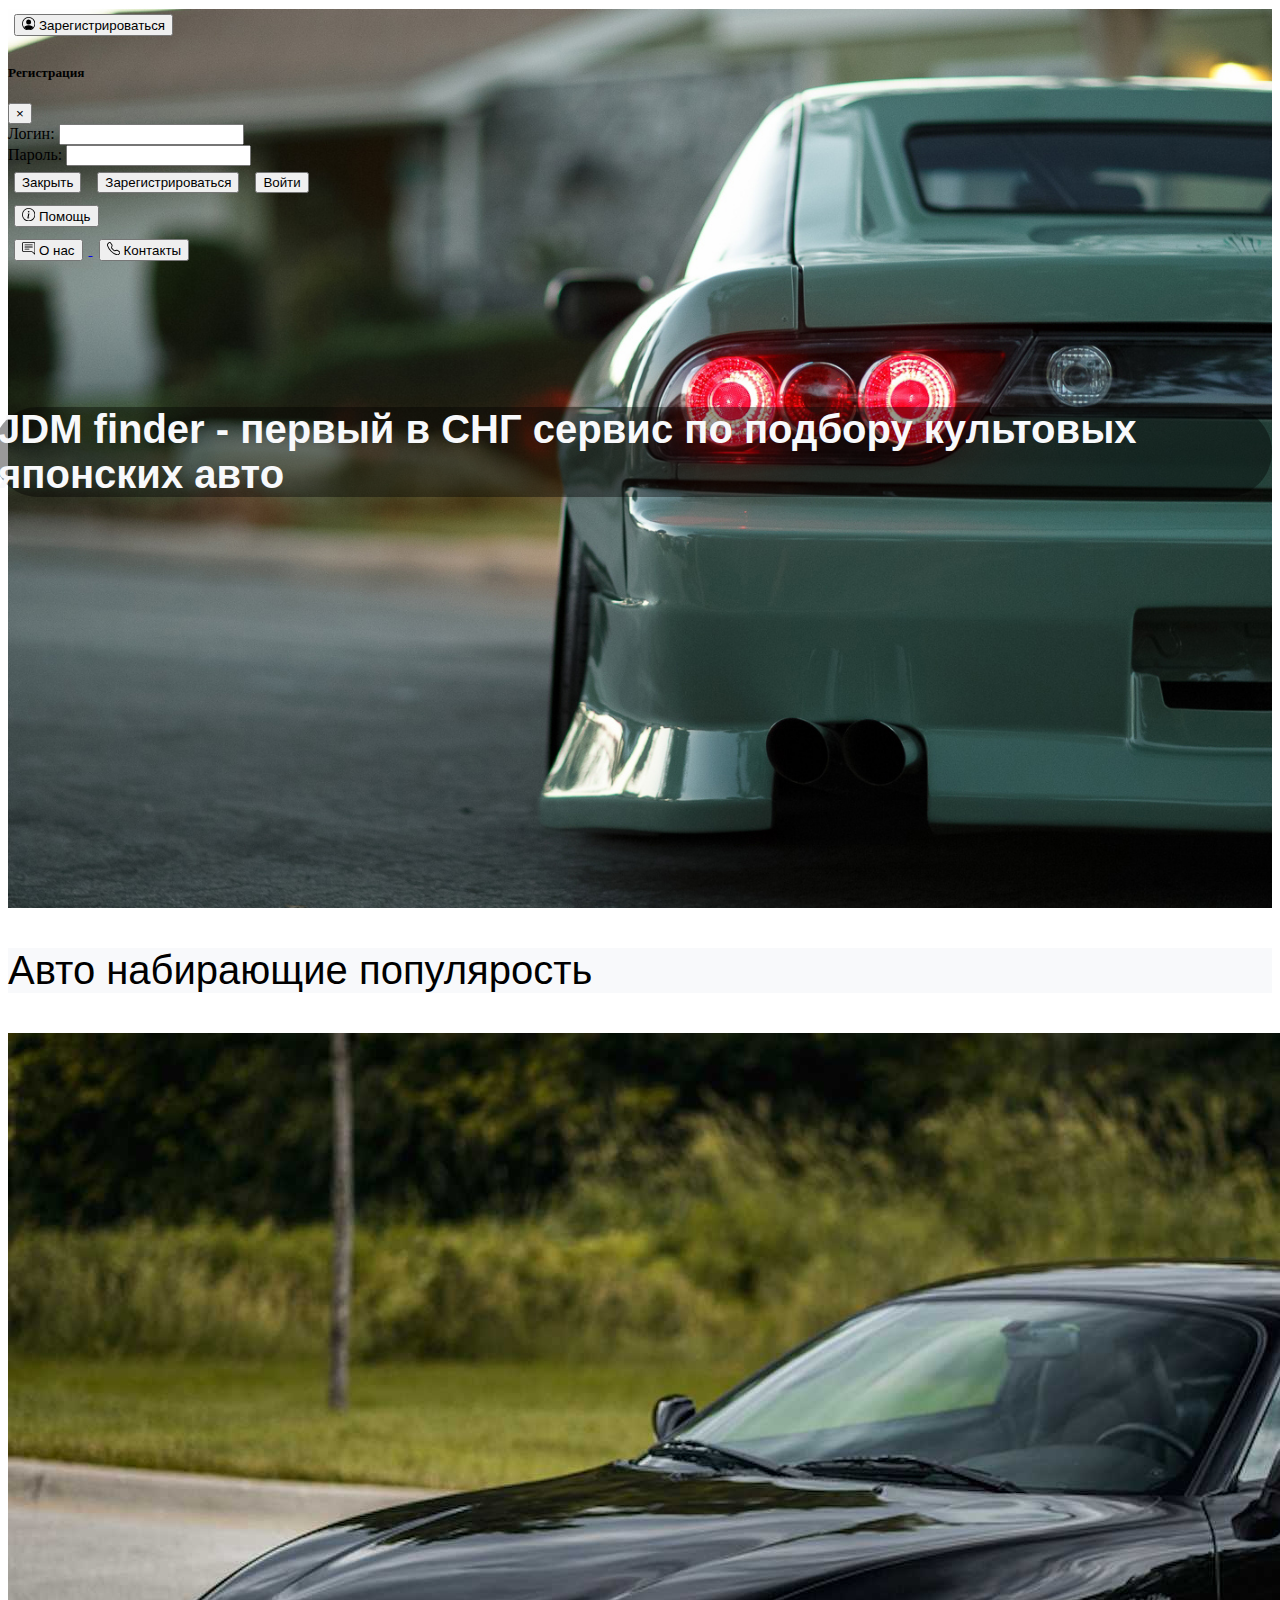
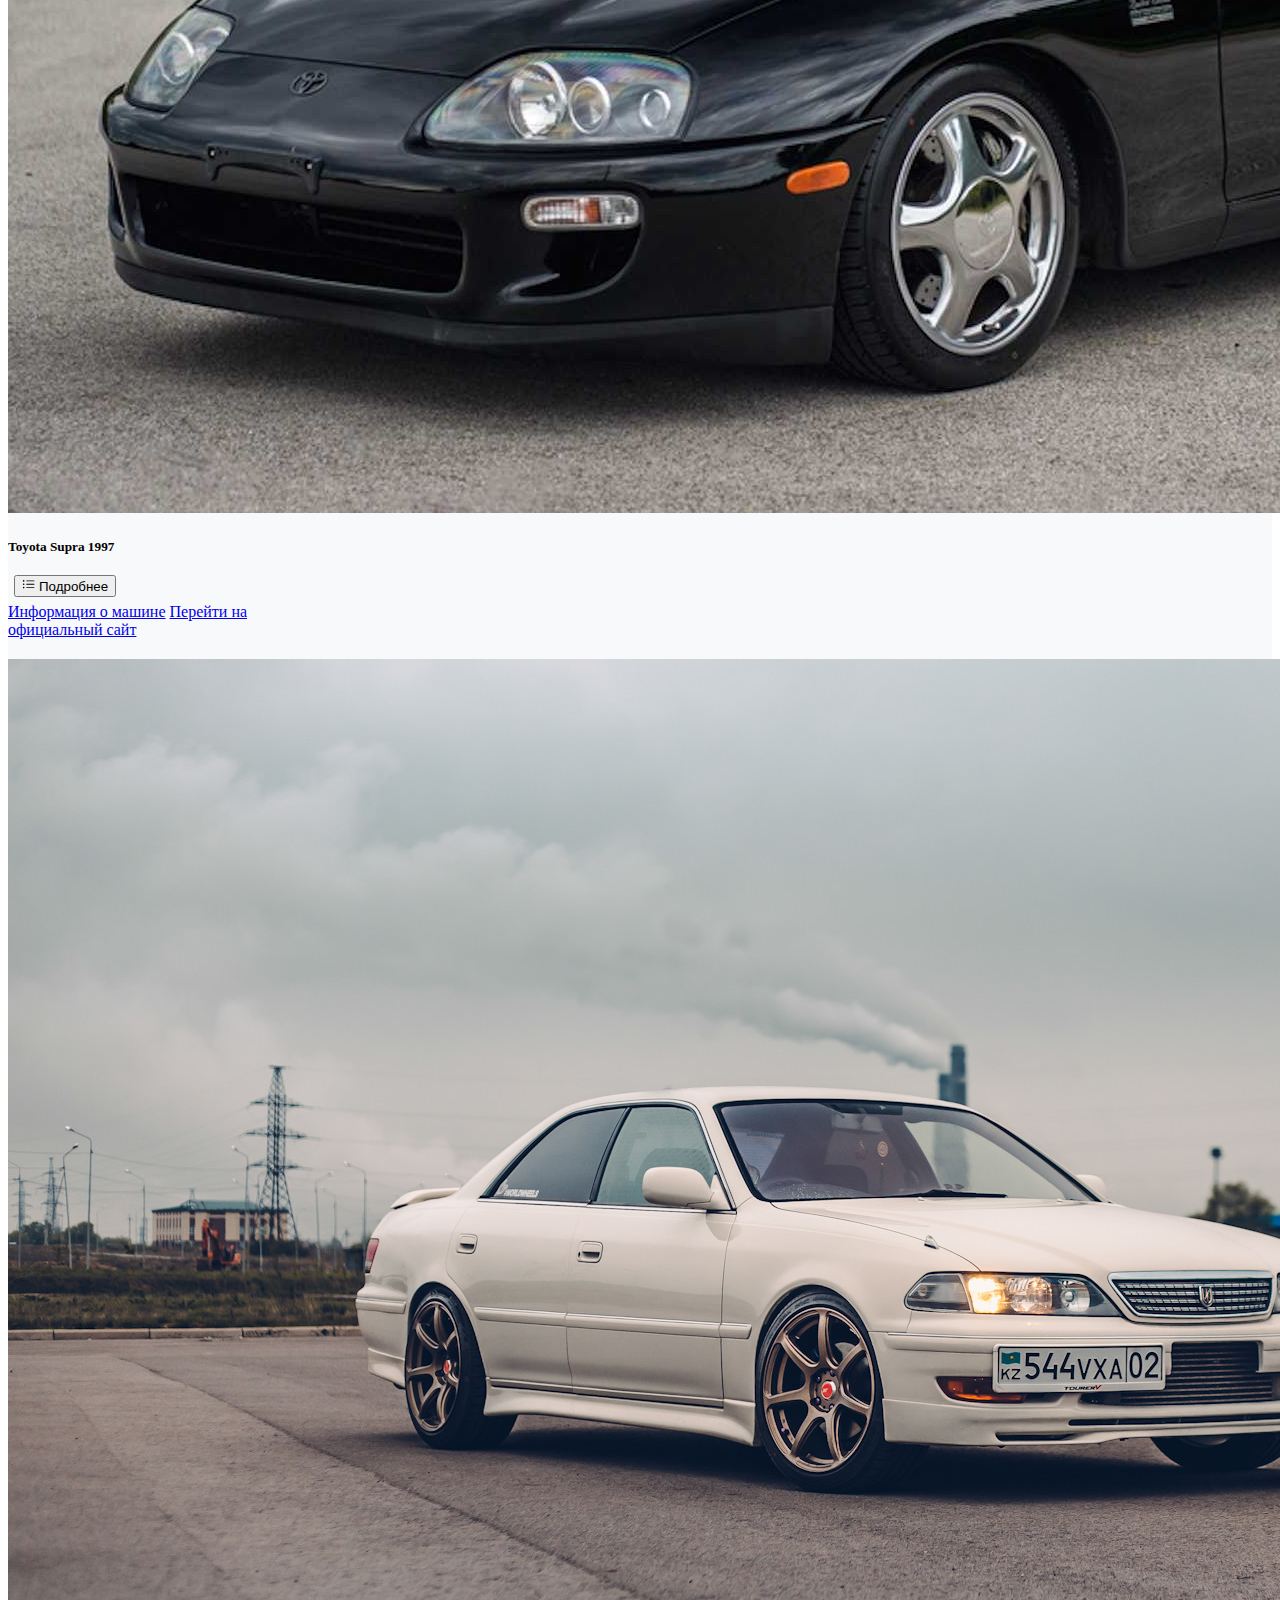
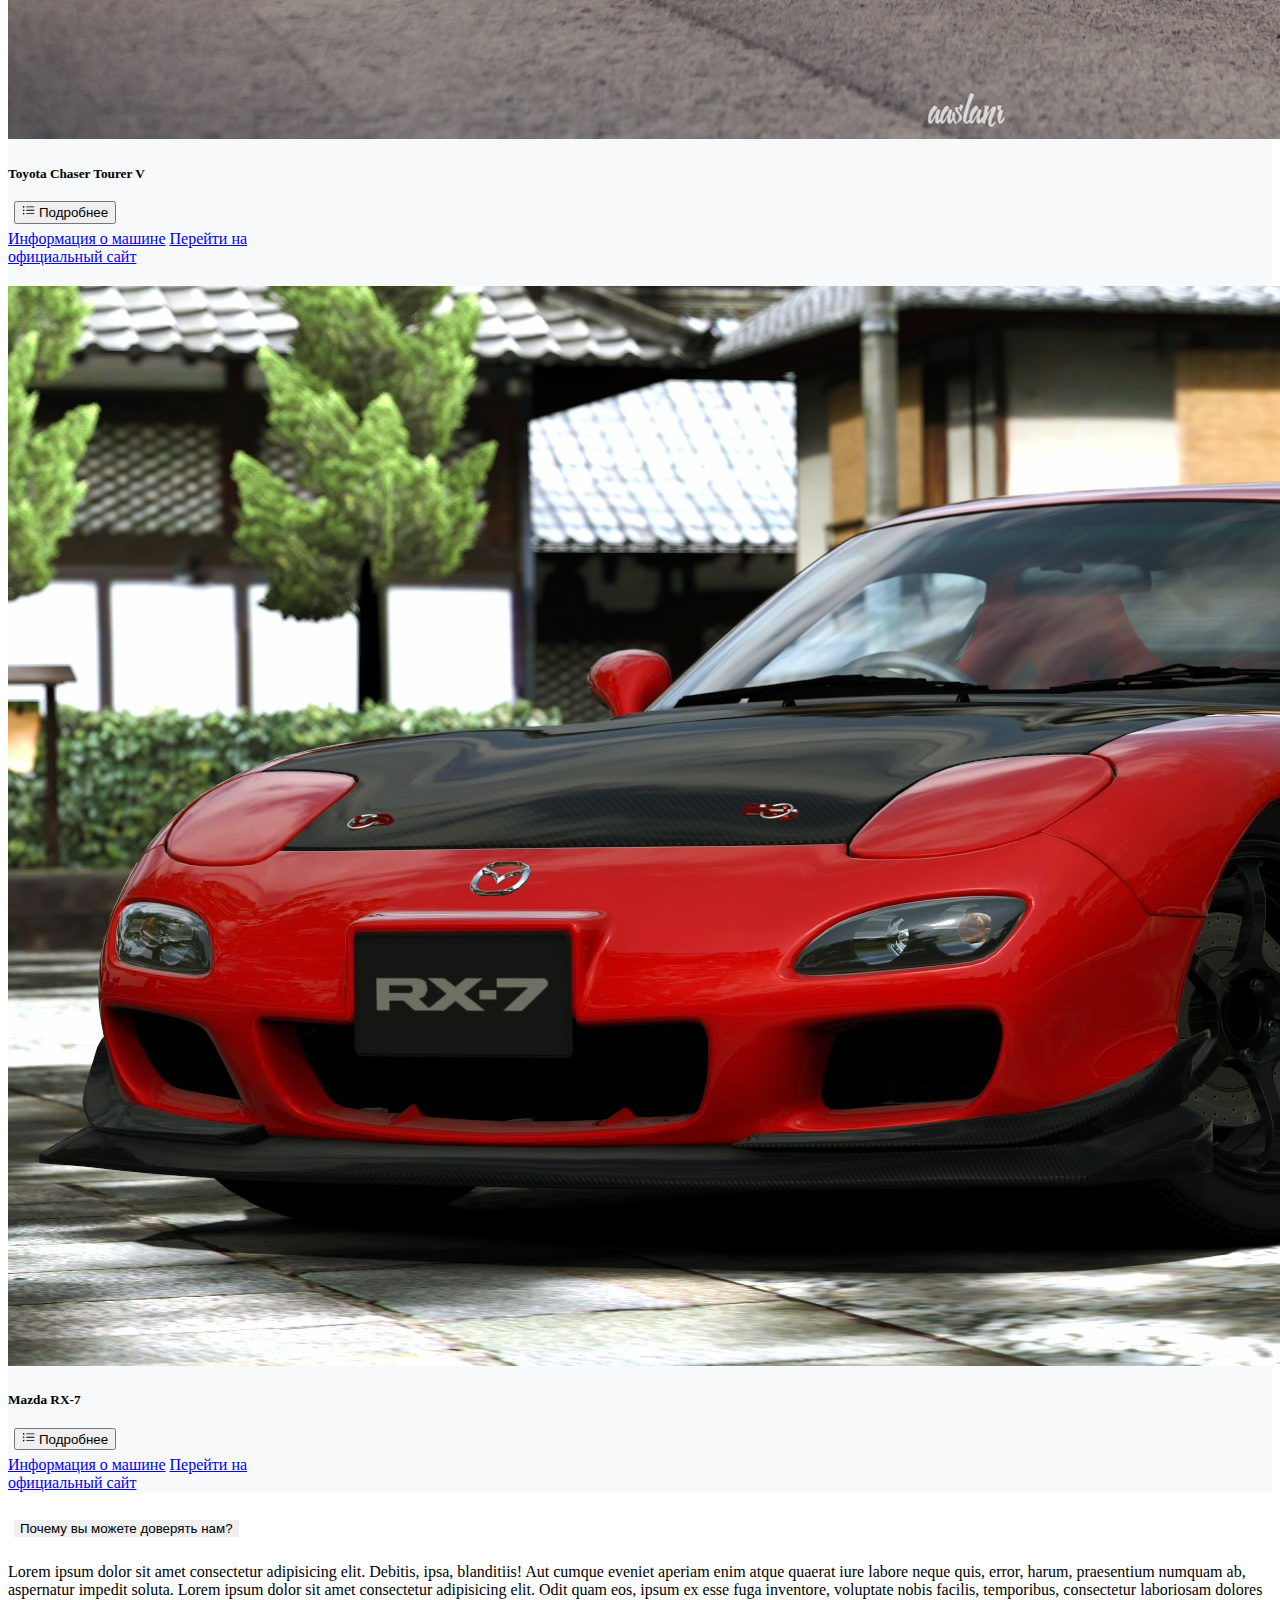
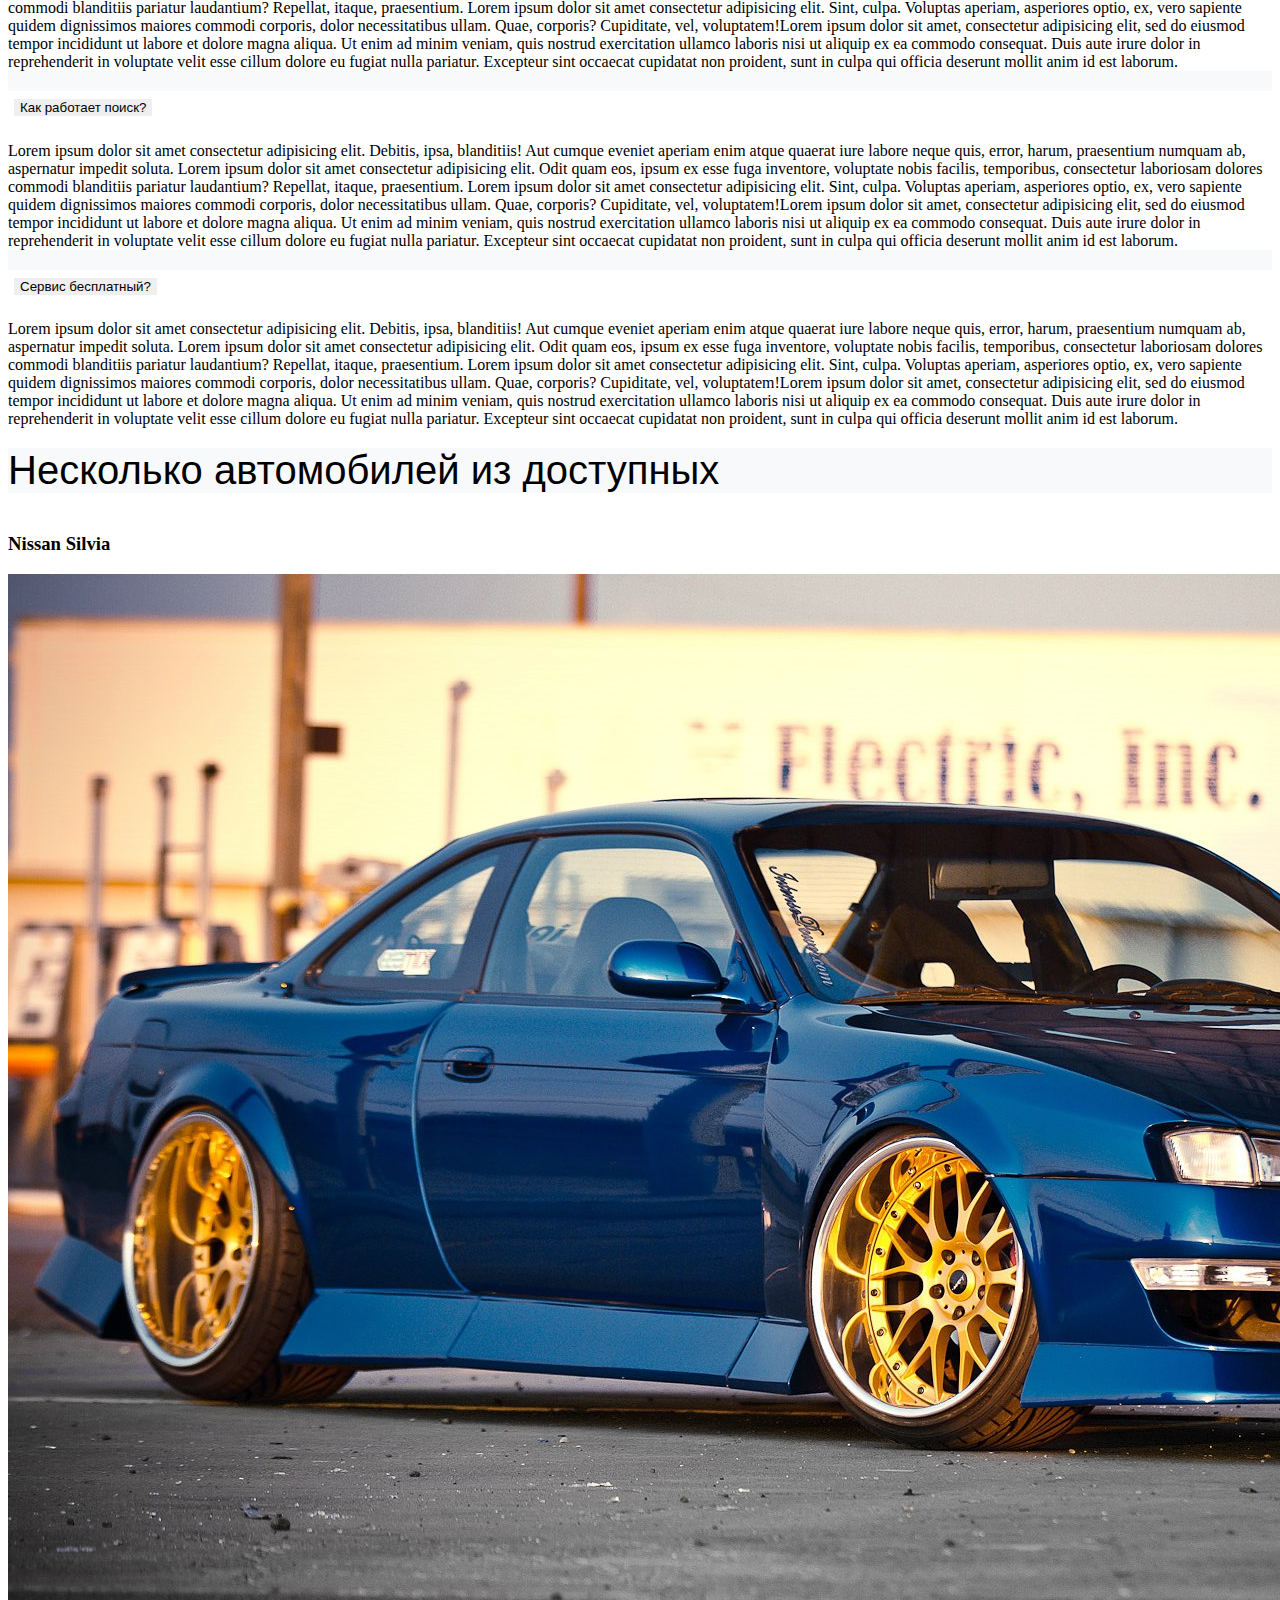
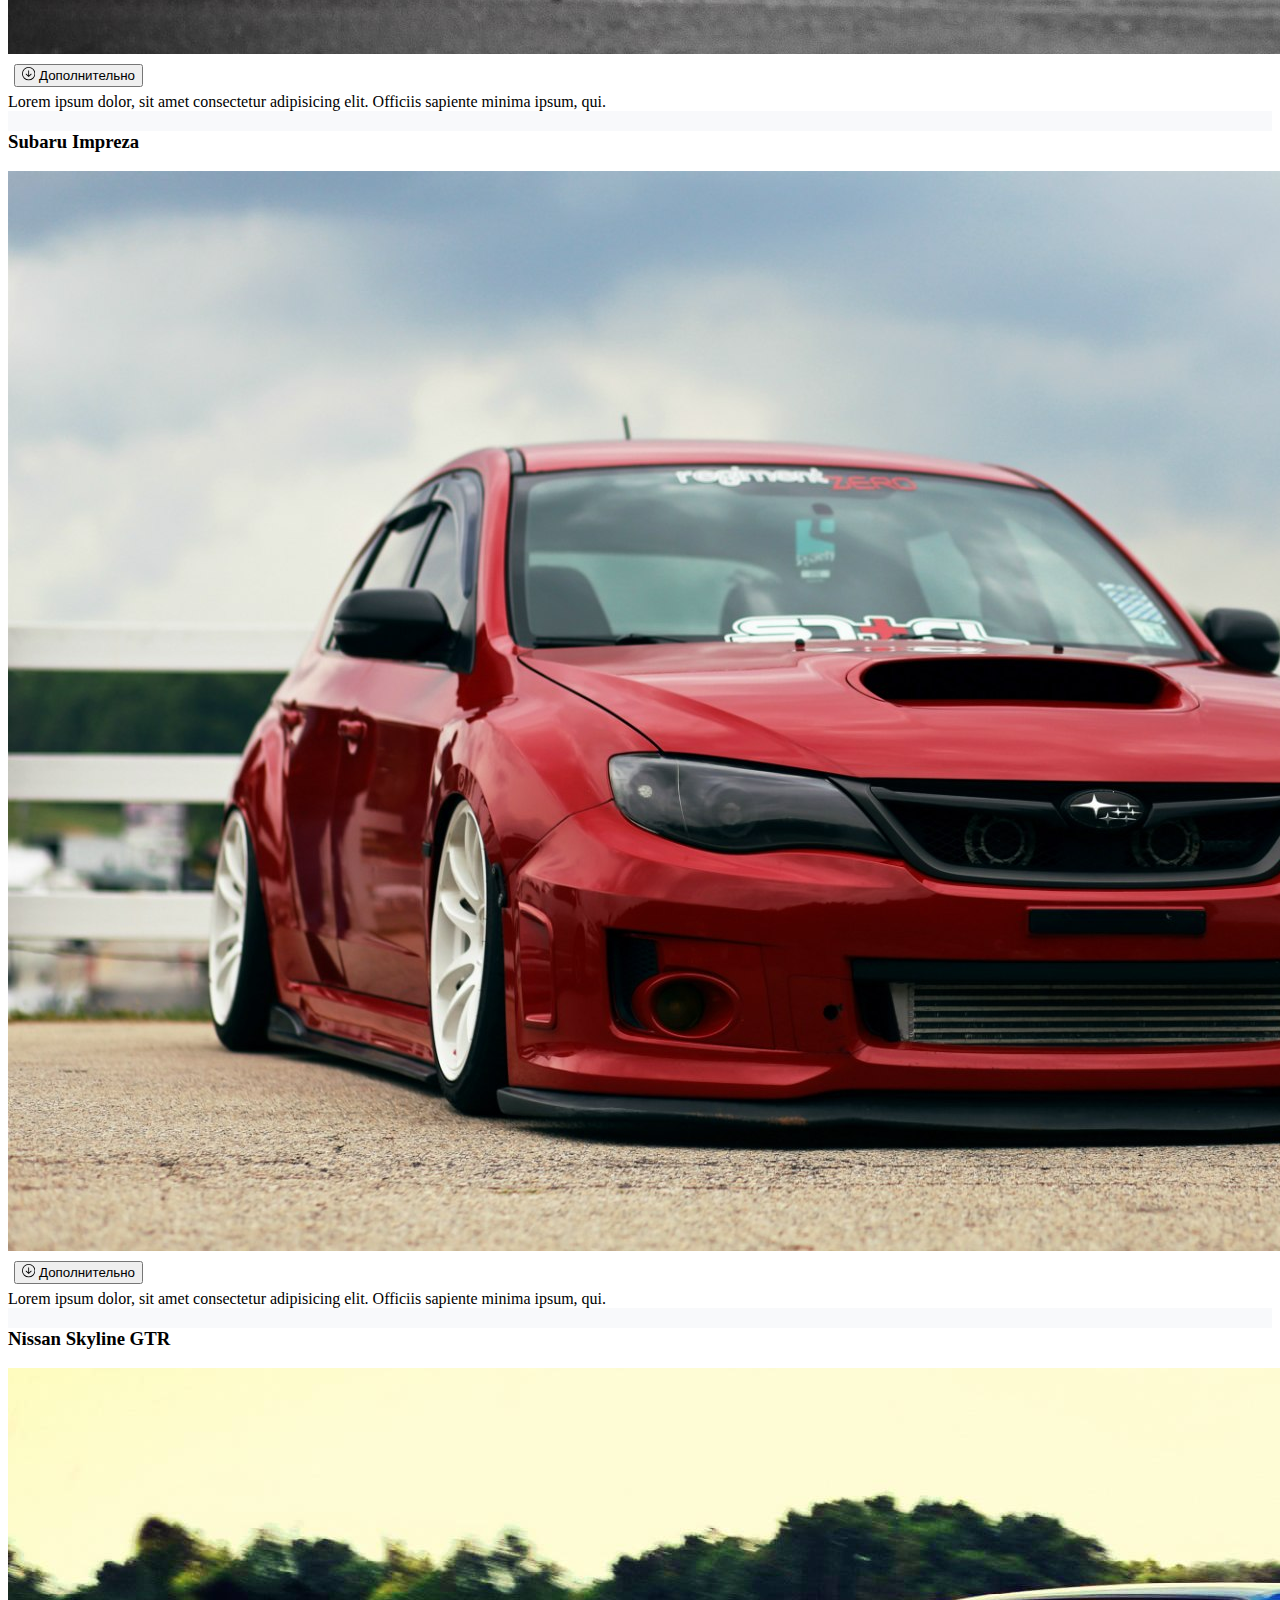
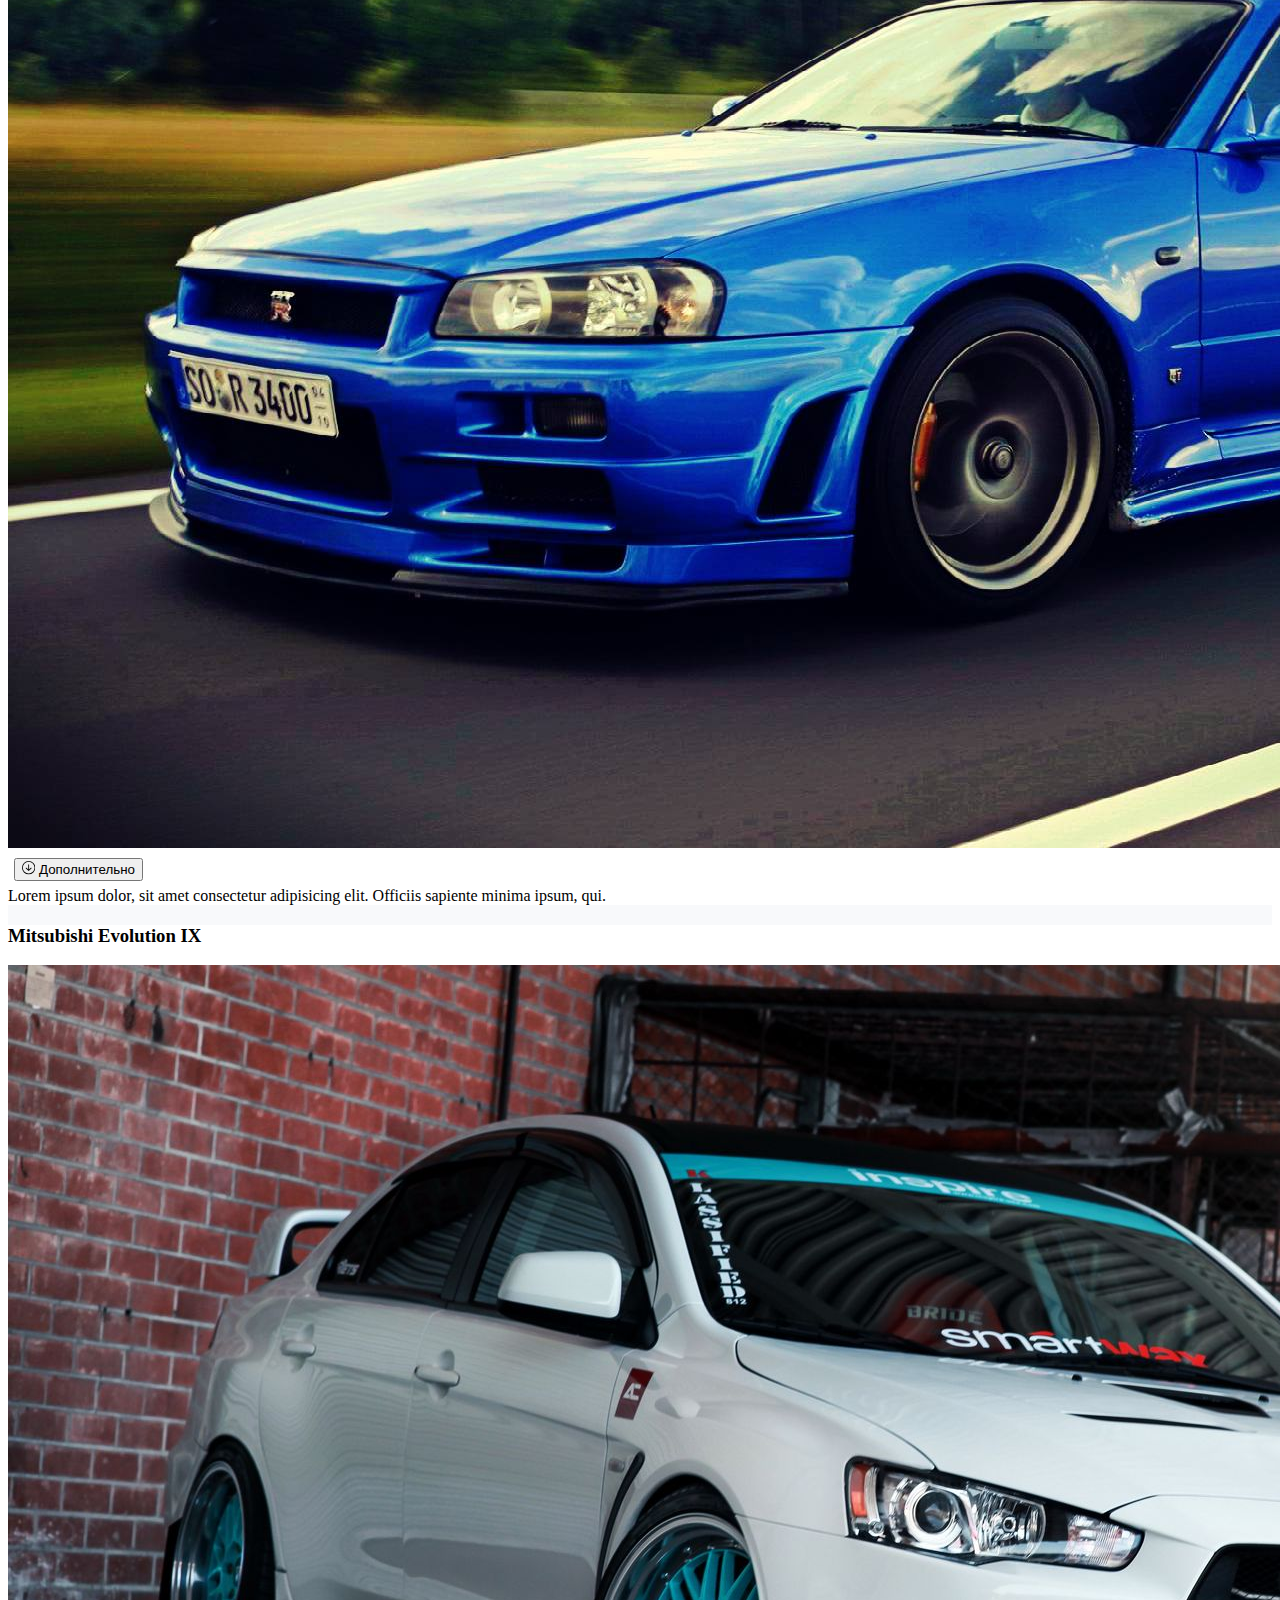
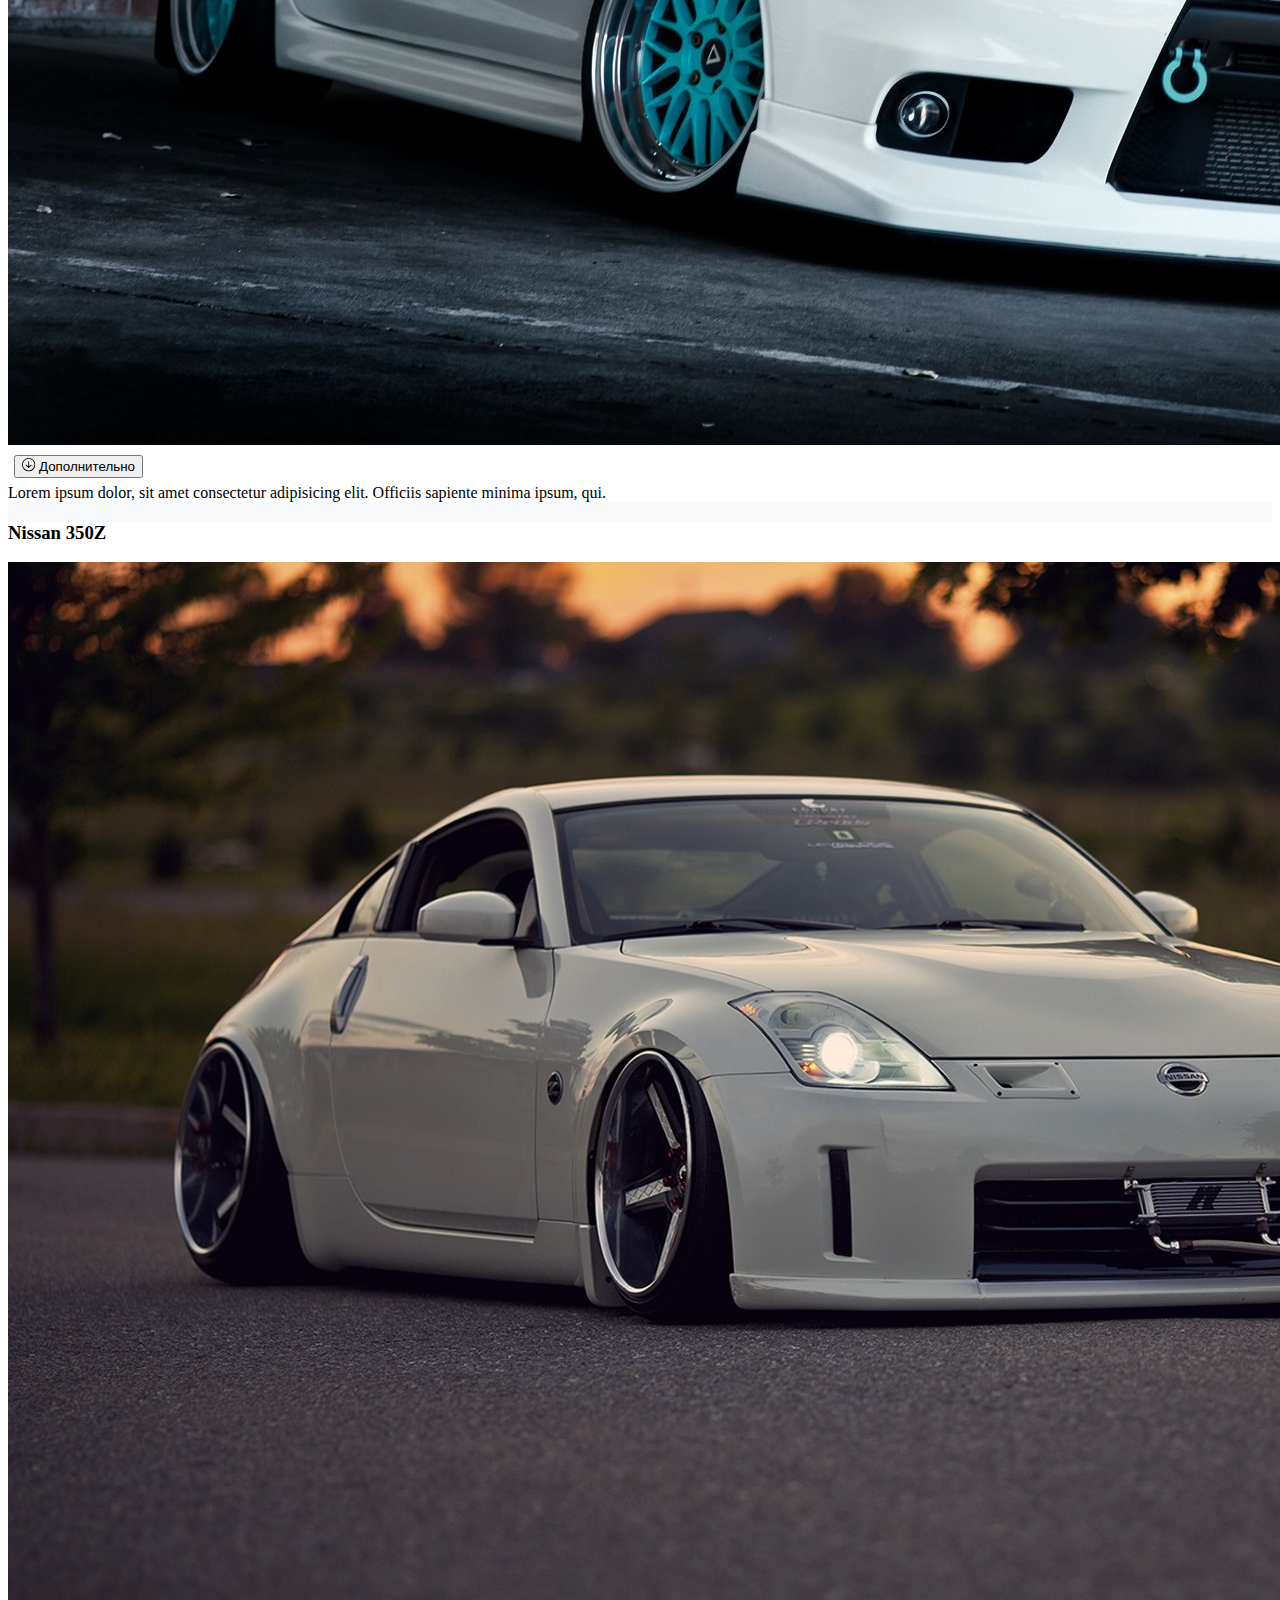
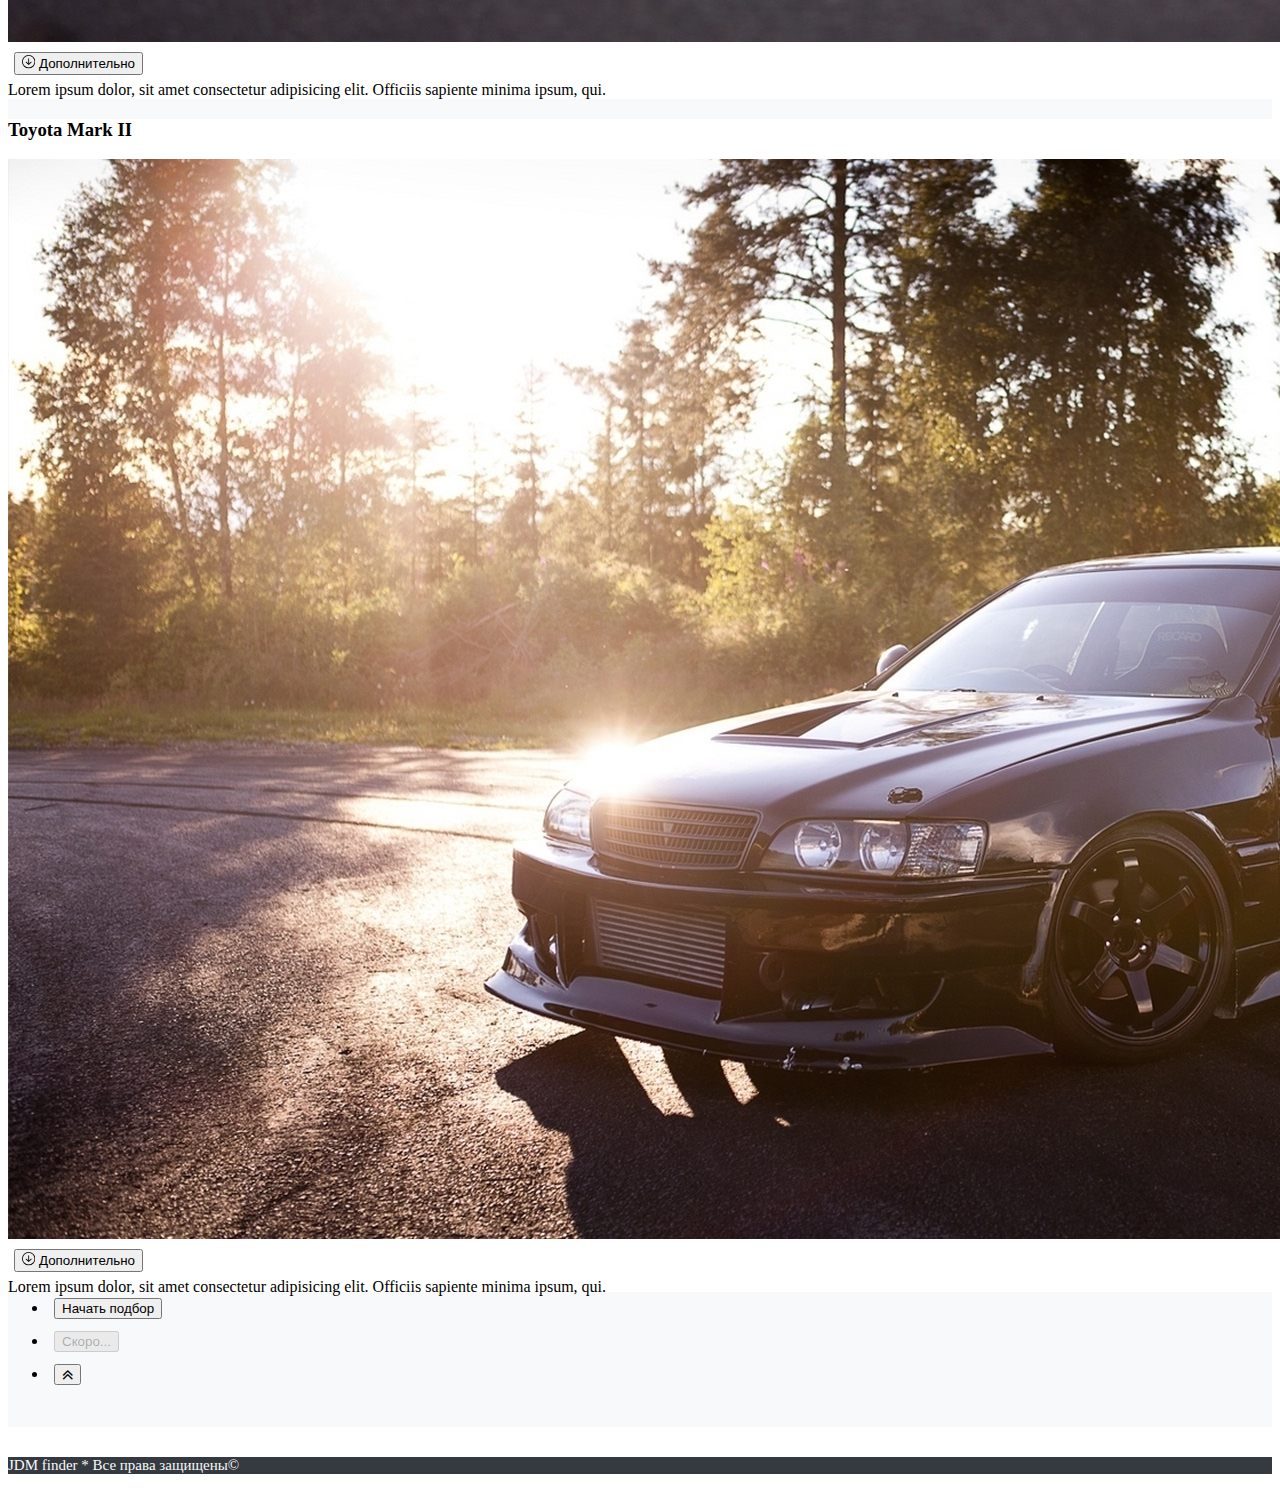
<file: index.html>
<!DOCTYPE html>
<html>
<head>
	<meta charset="utf-8">
    <meta name="viewport" content="width=device-width, initial-scale=1, shrink-to-fit=no">

    <link rel="stylesheet" href="https://cdn.jsdelivr.net/npm/bootstrap@4.5.3/dist/css/bootstrap.min.css" integrity="sha384-TX8t27EcRE3e/ihU7zmQxVncDAy5uIKz4rEkgIXeMed4M0jlfIDPvg6uqKI2xXr2" crossorigin="anonymous">
    <link rel="stylesheet" href="font-awesome-4.7.0/css/font-awesome.min.css">
    <link rel="stylesheet" href="style.css">
	<title>JDM finder</title>
</head>

<body>
<div class="section"><div id="top"></div>
	<div class="container">
		<div class="row">
			<div class="col-md-4 buttons border-bottom">
				<button type="button" class="btn btn-dark" data-toggle="modal" data-target="#exampleModal">
					<svg width="1em" height="1em" viewBox="0 0 16 16" class="bi bi-person-circle" fill="currentColor" xmlns="		http://www.w3.org/2000/svg">
						<path d="M13.468 12.37C12.758 11.226 11.195 10 8 10s-4.757 1.225-5.468 2.37A6.987 6.987 0 0 0 8 15a6.987 6.987 0 0 0 5.468-2.63z"/>
						<path fill-rule="evenodd" d="M8 9a3 3 0 1 0 0-6 3 3 0 0 0 0 6z"/>
						<path fill-rule="evenodd" d="M8 1a7 7 0 1 0 0 14A7 7 0 0 0 8 1zM0 8a8 8 0 1 1 16 0A8 8 0 0 1 0 8z"/>
					</svg>
				Зарегистрироваться
				</button>
				<div class="modal fade" id="exampleModal" tabindex="-1" aria-labelledby="exampleModalLabel" aria-hidden="true">
					<div class="modal-dialog">
						<div class="modal-content">
						    <div class="modal-header">
							    <h5 class="modal-title" id="exampleModalLabel">Регистрация</h5>
							    <button type="button" class="close" data-dismiss="modal" aria-label="Close">
							    <span aria-hidden="true">&times;</span>
							    </button>
						    </div>
						    <div class="modal-body">
							    <div class="form-group">
								    <label for="recipient-name" class="col-form-label">Логин:</label>
								    <input type="text" class="form-control" id="recipient-name">
							        </div>
							    <div class="form-group">
								    <label for="recipient-name" class="col-form-label">Пароль:</label>
								    <input type="password" class="form-control" id="recipient-name">
							    </div>
						    </div>
						    <div class="modal-footer">
						    	<button type="button" class="btn btn-outline-dark" data-dismiss="modal">Закрыть</button>
							    <button type="button" class="btn btn-dark">Зарегистрироваться</button>
							   	<button type="button" class="btn btn-outline-dark">Войти</button>
						    </div>
						</div>
					</div>
				</div>
				<a href="#">
					<button type="button" class="btn btn-dark">
						<svg width="1em" height="1em" viewBox="0 0 16 16" class="bi bi-info-circle" fill="currentColor" xmlns="	http://www.w3.org/2000/svg">
							<path fill-rule="evenodd" d="M8 15A7 7 0 1 0 8 1a7 7 0 0 0 0 14zm0 1A8 8 0 1 0 8 0a8 8 0 0 0 0 16z"/>
							<path d="M8.93 6.588l-2.29.287-.082.38.45.083c.294.07.352.176.288.469l-.738 3.468c-.194.897.105 1.319.808 1.319.545 0 1.178-.252 1.465-.598l.088-.416c-.2.176-.492.246-.686.246-.275 0-.375-.193-.304-.533L8.93 6.588z"/>
							<circle cx="8" cy="4.5" r="1"/>
						</svg>
					Помощь
					</button>
				</a>
			</div>
			<div class="col-md-5 logo border-bottom"></div>
			<div class="col-md-3 buttons1 border-bottom">
				<a href="#">
					<button type="button" class="btn btn-dark">
						<svg width="1em" height="1em" viewBox="0 0 16 16" class="bi bi-chat-right-text" fill="currentColor" xmlns="http://www.w3.org/2000/svg">
							<path fill-rule="evenodd" d="M2 1h12a1 1 0 0 1 1 1v11.586l-2-2A2 2 0 0 0 11.586 11H2a1 1 0 0 1-1-1V2a1 1 0 0 1 1-1zm12-1a2 2 0 0 1 2 2v12.793a.5.5 0 0 1-.854.353l-2.853-2.853a1 1 0 0 0-.707-.293H2a2 2 0 0 1-2-2V2a2 2 0 0 1 2-2h12z"/>
							<path fill-rule="evenodd" d="M3 3.5a.5.5 0 0 1 .5-.5h9a.5.5 0 0 1 0 1h-9a.5.5 0 0 1-.5-.5zM3 6a.5.5 0 0 1 .5-.5h9a.5.5 0 0 1 0 1h-9A.5.5 0 0 1 3 6zm0 2.5a.5.5 0 0 1 .5-.5h5a.5.5 0 0 1 0 1h-5a.5.5 0 0 1-.5-.5z"/>
						</svg>
					О нас
					</button>
				</a>
				<a href="#">
					<button type="button" class="btn btn-dark">
						<svg width="1em" height="1em" viewBox="0 0 16 16" class="bi bi-telephone" fill="currentColor" xmlns="http://www.w3.org/2000/svg">
							<path fill-rule="evenodd" d="M3.654 1.328a.678.678 0 0 0-1.015-.063L1.605 2.3c-.483.484-.661 1.169-.45 1.77a17.568 17.568 0 0 0 4.168 6.608 17.569 17.569 0 0 0 6.608 4.168c.601.211 1.286.033 1.77-.45l1.034-1.034a.678.678 0 0 0-.063-1.015l-2.307-1.794a.678.678 0 0 0-.58-.122l-2.19.547a1.745 1.745 0 0 1-1.657-.459L5.482 8.062a1.745 1.745 0 0 1-.46-1.657l.548-2.19a.678.678 0 0 0-.122-.58L3.654 1.328zM1.884.511a1.745 1.745 0 0 1 2.612.163L6.29 2.98c.329.423.445.974.315 1.494l-.547 2.19a.678.678 0 0 0 .178.643l2.457 2.457a.678.678 0 0 0 .644.178l2.189-.547a1.745 1.745 0 0 1 1.494.315l2.306 1.794c.829.645.905 1.87.163 2.611l-1.034 1.034c-.74.74-1.846 1.065-2.877.702a18.634 18.634 0 0 1-7.01-4.42 18.634 18.634 0 0 1-4.42-7.009c-.362-1.03-.037-2.137.703-2.877L1.885.511z"/>
						</svg>
					Контакты
					</button>
				</a>
			</div>
			<div class="col-md-5 block1 text-center">
				<div class="jumbotron jumbotron1 jumbotron-fluid">
				  	<div class="container">
					    <h1 class="display-4 description">JDM finder - первый в СНГ сервис по подбору культовых японских авто</h1>
				  	</div>
				</div>		
			</div>
			<div class="col-md-7 block2"></div>
		</div>
	</div>
</div>

<div class="container-fluid fon">
	<div class="container">
		<div class="row">
			<div class="col-md-12 text-center products">
				<p class="text1">Авто набирающие популярость</p>
			</div>
		</div>
	</div>
</div>

<div class="container-fluid fon">
	<div class="container">
		<div class="row">
			<div class="col-md-4 block4">
				<div class="card shadow mb-5 bg-white rounded" style="width: 18rem;">
					<img src="images/1.jpg" class="card-img-top img-fluid rounded-top" alt="Supra">
				  	<div class="card-body">
					    <h5 class="card-title text-center">Toyota Supra 1997</h5>
				  	</div>
				  	<div class="dropdown">
					  	<button type="button" class="btn tog1 btn-outline-success dropdown-toggle" id="dropdownMenuButton" data-toggle="dropdown" aria-haspopup="true" aria-expanded="false">
					  		<svg width="1em" height="1em" viewBox="0 0 16 16" class="bi bi-list-ul" fill="currentColor" xmlns="http://www.w3.org/2000/svg">
							  	<path fill-rule="evenodd" d="M5 11.5a.5.5 0 0 1 .5-.5h9a.5.5 0 0 1 0 1h-9a.5.5 0 0 1-.5-.5zm0-4a.5.5 0 0 1 .5-.5h9a.5.5 0 0 1 0 1h-9a.5.5 0 0 1-.5-.5zm0-4a.5.5 0 0 1 .5-.5h9a.5.5 0 0 1 0 1h-9a.5.5 0 0 1-.5-.5zm-3 1a1 1 0 1 0 0-2 1 1 0 0 0 0 2zm0 4a1 1 0 1 0 0-2 1 1 0 0 0 0 2zm0 4a1 1 0 1 0 0-2 1 1 0 0 0 0 2z"/>
							</svg>
					  		Подробнее
					  	</button>
					  	<div class="dropdown-menu" aria-labelledby="dropdownMenuButton">
						    <a class="dropdown-item" href="https://ru.wikipedia.org/wiki/Toyota_Supra">Информация о машине</a>
						    <a class="dropdown-item" href="https://www.toyota-europe.com/">Перейти на официальный сайт</a>
						</div>
					</div>
				</div>
			</div>
			<div class="col-md-4 block5">
				<div class="card shadow mb-5 bg-white rounded" style="width: 18rem;">
					<img src="images/2.jpg" class="card-img-top img-fluid rounded-top" alt="Chaser">
				  	<div class="card-body">
					    <h5 class="card-title text-center">Toyota Chaser Tourer V</h5>
				  	</div>
				  	<div class="dropdown">
					  	<button type="button" class="btn tog1 btn-outline-success dropdown-toggle" id="dropdownMenuButton" data-toggle="dropdown" aria-haspopup="true" aria-expanded="false">
					  		<svg width="1em" height="1em" viewBox="0 0 16 16" class="bi bi-list-ul" fill="currentColor" xmlns="http://www.w3.org/2000/svg">
							  	<path fill-rule="evenodd" d="M5 11.5a.5.5 0 0 1 .5-.5h9a.5.5 0 0 1 0 1h-9a.5.5 0 0 1-.5-.5zm0-4a.5.5 0 0 1 .5-.5h9a.5.5 0 0 1 0 1h-9a.5.5 0 0 1-.5-.5zm0-4a.5.5 0 0 1 .5-.5h9a.5.5 0 0 1 0 1h-9a.5.5 0 0 1-.5-.5zm-3 1a1 1 0 1 0 0-2 1 1 0 0 0 0 2zm0 4a1 1 0 1 0 0-2 1 1 0 0 0 0 2zm0 4a1 1 0 1 0 0-2 1 1 0 0 0 0 2z"/>
							</svg>
					  		Подробнее
					  	</button>
					  	<div class="dropdown-menu" aria-labelledby="dropdownMenuButton">
						    <a class="dropdown-item" href="https://ru.wikipedia.org/wiki/Toyota_Chaser">Информация о машине</a>
						    <a class="dropdown-item" href="https://www.toyota-europe.com/">Перейти на официальный сайт</a>
						</div>
					</div>
				</div>	
			</div>
			<div class="col-md-4 block6">	
				<div class="card shadow mb-5 bg-white rounded" style="width: 18rem;">
					<img src="images/3.jpg" class="card-img-top img-fluid rounded-top" alt="RX-7">
				  	<div class="card-body">
					    <h5 class="card-title text-center">Mazda RX-7</h5>
				  	</div>
				  	<div class="dropdown">
					  	<button type="button" class="btn tog1 btn-outline-success dropdown-toggle" id="dropdownMenuButton" data-toggle="dropdown" aria-haspopup="true" aria-expanded="false">
					  		<svg width="1em" height="1em" viewBox="0 0 16 16" class="bi bi-list-ul" fill="currentColor" xmlns="http://www.w3.org/2000/svg">
							  	<path fill-rule="evenodd" d="M5 11.5a.5.5 0 0 1 .5-.5h9a.5.5 0 0 1 0 1h-9a.5.5 0 0 1-.5-.5zm0-4a.5.5 0 0 1 .5-.5h9a.5.5 0 0 1 0 1h-9a.5.5 0 0 1-.5-.5zm0-4a.5.5 0 0 1 .5-.5h9a.5.5 0 0 1 0 1h-9a.5.5 0 0 1-.5-.5zm-3 1a1 1 0 1 0 0-2 1 1 0 0 0 0 2zm0 4a1 1 0 1 0 0-2 1 1 0 0 0 0 2zm0 4a1 1 0 1 0 0-2 1 1 0 0 0 0 2z"/>
							</svg>
					  		Подробнее
					  	</button>
					  	<div class="dropdown-menu" aria-labelledby="dropdownMenuButton">
						    <a class="dropdown-item" href="https://ru.wikipedia.org/wiki/Mazda_RX-7#:~:text=Mazda%20RX%2D7%20%E2%80%94%20%D1%81%D0%BF%D0%BE%D1%80%D1%82%D0%B8%D0%B2%D0%BD%D1%8B%D0%B9%20%D0%B0%D0%B2%D1%82%D0%BE%D0%BC%D0%BE%D0%B1%D0%B8%D0%BB%D1%8C,%D0%B8%D0%BC%D0%B5%D0%BB%D0%B0%20%D0%BF%D0%B5%D1%80%D0%B5%D0%B4%D0%BD%D1%8E%D1%8E%20%D1%81%D1%80%D0%B5%D0%B4%D0%BD%D0%B5%D0%BC%D0%BE%D1%82%D0%BE%D1%80%D0%BD%D1%83%D1%8E%2C%20%D0%B7%D0%B0%D0%B4%D0%BD%D0%B5%D0%BF%D1%80%D0%B8%D0%B2%D0%BE%D0%B4%D0%BD%D1%83%D1%8E%20%D0%BA%D0%BE%D0%BC%D0%BF%D0%BE%D0%BD%D0%BE%D0%B2%D0%BA%D1%83.">Информация о машине</a>
						    <a class="dropdown-item" href="https://www.mazda.com/">Перейти на официальный сайт</a>
						</div>
					</div>
				</div>	
			</div>
		</div>
	</div>
</div>

<div class="container-fluid fon">
	<div class="container">
		<div class="row">
			<div class="col-12">
				<div class="accordion" id="accordionExample">
				  	<div class="card mycard1 border-success rounded-top shadow-sm bg-body">
					    <div class="card-header" id="headingOne">
					      	<h2 class="mb-0">
						        <button class="btn btn-outline-dark in btn-block text-left collapsed text-center" type="button" data-toggle="collapse" data-target="#collapseOne" aria-expanded="false" aria-controls="collapseOne">
						        Почему вы можете доверять нам?
						        </button>
					      	</h2>
					    </div>

					    <div id="collapseOne" class="collapse" aria-labelledby="headingOne" data-parent="#accordionExample">
					      	<div class="card-body">
					        Lorem ipsum dolor sit amet consectetur adipisicing elit. Debitis, ipsa, blanditiis! Aut cumque eveniet aperiam enim atque quaerat iure labore neque quis, error, harum, praesentium numquam ab, aspernatur impedit soluta. Lorem ipsum dolor sit amet consectetur adipisicing elit. Odit quam eos, ipsum ex esse fuga inventore, voluptate nobis facilis, temporibus, consectetur laboriosam dolores commodi blanditiis pariatur laudantium? Repellat, itaque, praesentium. Lorem ipsum dolor sit amet consectetur adipisicing elit. Sint, culpa. Voluptas aperiam, asperiores optio, ex, vero sapiente quidem dignissimos maiores commodi corporis, dolor necessitatibus ullam. Quae, corporis? Cupiditate, vel, voluptatem!Lorem ipsum dolor sit amet, consectetur adipisicing elit, sed do eiusmod tempor incididunt ut labore et dolore magna aliqua. Ut enim ad minim veniam, quis nostrud exercitation ullamco laboris nisi ut aliquip ex ea commodo consequat. Duis aute irure dolor in reprehenderit in voluptate velit esse cillum dolore eu fugiat nulla pariatur. Excepteur sint occaecat cupidatat non proident, sunt in culpa qui officia deserunt mollit anim id est laborum.
					      	</div>
					    </div>
				  	</div>
				  	<div class="card mycard2 border-success shadow-sm bg-body">
					    <div class="card-header" id="headingTwo">
					      	<h2 class="mb-0">
						        <button class="btn btn-outline-dark in btn-block text-left collapsed text-center" type="button" data-toggle="collapse" data-target="#collapseTwo" aria-expanded="false" aria-controls="collapseTwo">
						        Как работает поиск?
						        </button>
					      	</h2>
					    </div>
					    <div id="collapseTwo" class="collapse" aria-labelledby="headingTwo" data-parent="#accordionExample">
					      	<div class="card-body">
					        Lorem ipsum dolor sit amet consectetur adipisicing elit. Debitis, ipsa, blanditiis! Aut cumque eveniet aperiam enim atque quaerat iure labore neque quis, error, harum, praesentium numquam ab, aspernatur impedit soluta. Lorem ipsum dolor sit amet consectetur adipisicing elit. Odit quam eos, ipsum ex esse fuga inventore, voluptate nobis facilis, temporibus, consectetur laboriosam dolores commodi blanditiis pariatur laudantium? Repellat, itaque, praesentium. Lorem ipsum dolor sit amet consectetur adipisicing elit. Sint, culpa. Voluptas aperiam, asperiores optio, ex, vero sapiente quidem dignissimos maiores commodi corporis, dolor necessitatibus ullam. Quae, corporis? Cupiditate, vel, voluptatem!Lorem ipsum dolor sit amet, consectetur adipisicing elit, sed do eiusmod tempor incididunt ut labore et dolore magna aliqua. Ut enim ad minim veniam, quis nostrud exercitation ullamco laboris nisi ut aliquip ex ea commodo consequat. Duis aute irure dolor in reprehenderit in voluptate velit esse cillum dolore eu fugiat nulla pariatur. Excepteur sint occaecat cupidatat non proident, sunt in culpa qui officia deserunt mollit anim id est laborum.
					      	</div>
					    </div>
				  	</div>
				  	<div class="card mycard3 border-success rounded-bottom shadow-sm bg-body">
					    <div class="card-header" id="headingThree">
					      	<h2 class="mb-0">
						        <button class="btn btn-outline-dark in text-center btn-block text-left collapsed" type="button" data-toggle="collapse" data-target="#collapseThree" aria-expanded="false" aria-controls="collapseThree">
						        Сервис бесплатный?
						        </button>
					      	</h2>
					    </div>
					    <div id="collapseThree" class="collapse" aria-labelledby="headingThree" data-parent="#accordionExample">
					      	<div class="card-body">
					        Lorem ipsum dolor sit amet consectetur adipisicing elit. Debitis, ipsa, blanditiis! Aut cumque eveniet aperiam enim atque quaerat iure labore neque quis, error, harum, praesentium numquam ab, aspernatur impedit soluta. Lorem ipsum dolor sit amet consectetur adipisicing elit. Odit quam eos, ipsum ex esse fuga inventore, voluptate nobis facilis, temporibus, consectetur laboriosam dolores commodi blanditiis pariatur laudantium? Repellat, itaque, praesentium. Lorem ipsum dolor sit amet consectetur adipisicing elit. Sint, culpa. Voluptas aperiam, asperiores optio, ex, vero sapiente quidem dignissimos maiores commodi corporis, dolor necessitatibus ullam. Quae, corporis? Cupiditate, vel, voluptatem!Lorem ipsum dolor sit amet, consectetur adipisicing elit, sed do eiusmod tempor incididunt ut labore et dolore magna aliqua. Ut enim ad minim veniam, quis nostrud exercitation ullamco laboris nisi ut aliquip ex ea commodo consequat. Duis aute irure dolor in reprehenderit in voluptate velit esse cillum dolore eu fugiat nulla pariatur. Excepteur sint occaecat cupidatat non proident, sunt in culpa qui officia deserunt mollit anim id est laborum.
					      	</div>
					    </div>
				  	</div>
				</div>
			</div>
		</div>
	</div>
</div>

<div class="container-fluid fon">
	<div class="container">
		<div class="row">
			<div class="col-md-12 text-center avto">
				<p class="text2">Несколько автомобилей из доступных</p>
			</div>
		</div>
	</div>
</div>

<div class="container-fluid fon">
	<div class="container">
		<div class="row row-cols-1 row-cols-md-2">
			<div class="col-md-4 mb-4">
			    <div class="card mycard4 text-center shadow mb-4 bg-white">
				    <h3 class="card-title p-3">Nissan Silvia</h3>
					<img src="images/5.jpg" class="card-img-top-bottom img-fluid" alt="Silvia">
					<div class="card3">
					    <div class="card-header" id="headingFour">
						    <button class="btn btn-outline-dark text-left collapsed text-center" type="button" data-toggle="collapse" data-target="#collapseFour" aria-expanded="false" aria-controls="collapseFour">
						    <svg width="1em" height="1em" viewBox="0 0 16 16" class="bi bi-arrow-down-circle" fill="currentColor" xmlns="http://www.w3.org/2000/svg">
								<path fill-rule="evenodd" d="M8 15A7 7 0 1 0 8 1a7 7 0 0 0 0 14zm0 1A8 8 0 1 0 8 0a8 8 0 0 0 0 16z"/>
								<path fill-rule="evenodd" d="M8 4a.5.5 0 0 1 .5.5v5.793l2.146-2.147a.5.5 0 0 1 .708.708l-3 3a.5.5 0 0 1-.708 0l-3-3a.5.5 0 1 1 .708-.708L7.5 10.293V4.5A.5.5 0 0 1 8 4z"/>
							</svg>
							Дополнительно
						    </button>
					    </div>
					    <div id="collapseFour" class="collapse" aria-labelledby="headingFour" data-parent="#accordionExample">
					      	<div class="card-body">
					        Lorem ipsum dolor, sit amet consectetur adipisicing elit. Officiis sapiente minima ipsum, qui.
					      	</div>
					    </div>
				  	</div>
			    </div>
			</div>
			<div class="col-md-4 mb-4">
				<div class="card mycard5 text-center shadow mb-4 bg-white">
					<h3 class="card-title p-3">Subaru Impreza</h3>
				    <img src="images/6.jpg" class="card-img-top-bottom img-fluid" alt="Impreza">
					<div class="card3">
					    <div class="card-header" id="headingFive">
						    <button class="btn btn-outline-dark text-left collapsed text-center" type="button" data-toggle="collapse" data-target="#collapseFive" aria-expanded="false" aria-controls="collapseFive">
						    <svg width="1em" height="1em" viewBox="0 0 16 16" class="bi bi-arrow-down-circle" fill="currentColor" xmlns="http://www.w3.org/2000/svg">
								<path fill-rule="evenodd" d="M8 15A7 7 0 1 0 8 1a7 7 0 0 0 0 14zm0 1A8 8 0 1 0 8 0a8 8 0 0 0 0 16z"/>
								<path fill-rule="evenodd" d="M8 4a.5.5 0 0 1 .5.5v5.793l2.146-2.147a.5.5 0 0 1 .708.708l-3 3a.5.5 0 0 1-.708 0l-3-3a.5.5 0 1 1 .708-.708L7.5 10.293V4.5A.5.5 0 0 1 8 4z"/>
							</svg>
							Дополнительно
						    </button>
					    </div>
					    <div id="collapseFive" class="collapse" aria-labelledby="headingFive" data-parent="#accordionExample">
					      	<div class="card-body">
					        	Lorem ipsum dolor, sit amet consectetur adipisicing elit. Officiis sapiente minima ipsum, qui.
					      	</div>
					    </div>
				  	</div>
				</div>
			</div>
			<div class="col-md-4 mb-4">
				<div class="card mycard6 text-center shadow mb-4 bg-white">
					<h3 class="card-title p-3">Nissan Skyline GTR</h3>
				    <img src="images/7.jpg" class="card-img-top-bottom img-fluid" alt="Skyline">
					<div class="card3">
					    <div class="card-header" id="headingSix">
						    <button class="btn btn-outline-dark text-left collapsed text-center" type="button" data-toggle="collapse" data-target="#collapseSix" aria-expanded="false" aria-controls="collapseSix">
						    <svg width="1em" height="1em" viewBox="0 0 16 16" class="bi bi-arrow-down-circle" fill="currentColor" xmlns="http://www.w3.org/2000/svg">
								<path fill-rule="evenodd" d="M8 15A7 7 0 1 0 8 1a7 7 0 0 0 0 14zm0 1A8 8 0 1 0 8 0a8 8 0 0 0 0 16z"/>
								<path fill-rule="evenodd" d="M8 4a.5.5 0 0 1 .5.5v5.793l2.146-2.147a.5.5 0 0 1 .708.708l-3 3a.5.5 0 0 1-.708 0l-3-3a.5.5 0 1 1 .708-.708L7.5 10.293V4.5A.5.5 0 0 1 8 4z"/>
							</svg>
							Дополнительно
						    </button>
					    </div>
					    <div id="collapseSix" class="collapse" aria-labelledby="headingSix" data-parent="#accordionExample">
					      	<div class="card-body">
					        Lorem ipsum dolor, sit amet consectetur adipisicing elit. Officiis sapiente minima ipsum, qui.
					      	</div>
					    </div>
				  	</div>
				</div>
			</div>
			<div class="col-md-4 mb-4">
				<div class="card mycard7 text-center shadow mb-4 bg-white">
					<h3 class="card-title p-3">Mitsubishi Evolution IX</h3>
				    <img src="images/8.jpg" class="card-img-top-bottom img-fluid" alt="Evolution">
					<div class="card3">
					    <div class="card-header" id="headingSeven">
						    <button class="btn btn-outline-dark text-left collapsed text-center" type="button" data-toggle="collapse" data-target="#collapseSeven" aria-expanded="false" aria-controls="collapseSeven">
						    <svg width="1em" height="1em" viewBox="0 0 16 16" class="bi bi-arrow-down-circle" fill="currentColor" xmlns="http://www.w3.org/2000/svg">
								<path fill-rule="evenodd" d="M8 15A7 7 0 1 0 8 1a7 7 0 0 0 0 14zm0 1A8 8 0 1 0 8 0a8 8 0 0 0 0 16z"/>
								<path fill-rule="evenodd" d="M8 4a.5.5 0 0 1 .5.5v5.793l2.146-2.147a.5.5 0 0 1 .708.708l-3 3a.5.5 0 0 1-.708 0l-3-3a.5.5 0 1 1 .708-.708L7.5 10.293V4.5A.5.5 0 0 1 8 4z"/>
							</svg>
							Дополнительно
						    </button>
					    </div>
					    <div id="collapseSeven" class="collapse" aria-labelledby="headingSeven" data-parent="#accordionExample">
					      	<div class="card-body">
					        Lorem ipsum dolor, sit amet consectetur adipisicing elit. Officiis sapiente minima ipsum, qui.
					      	</div>
					    </div>
				  	</div>
				</div>
			</div>
			<div class="col-md-4 mb-4">
				<div class="card mycard6 text-center shadow mb-4 bg-white">
					<h3 class="card-title p-3">Nissan 350Z</h3>
				    <img src="images/9.jpg" class="card-img-top-bottom img-fluid" alt="350Z">
					<div class="card3">
					    <div class="card-header" id="headingEight">
						    <button class="btn btn-outline-dark text-left collapsed text-center" type="button" data-toggle="collapse" data-target="#collapseEight" aria-expanded="false" aria-controls="collapseEight">
						    <svg width="1em" height="1em" viewBox="0 0 16 16" class="bi bi-arrow-down-circle" fill="currentColor" xmlns="http://www.w3.org/2000/svg">
								<path fill-rule="evenodd" d="M8 15A7 7 0 1 0 8 1a7 7 0 0 0 0 14zm0 1A8 8 0 1 0 8 0a8 8 0 0 0 0 16z"/>
								<path fill-rule="evenodd" d="M8 4a.5.5 0 0 1 .5.5v5.793l2.146-2.147a.5.5 0 0 1 .708.708l-3 3a.5.5 0 0 1-.708 0l-3-3a.5.5 0 1 1 .708-.708L7.5 10.293V4.5A.5.5 0 0 1 8 4z"/>
							</svg>
							Дополнительно
						    </button>
					    </div>
					    <div id="collapseEight" class="collapse" aria-labelledby="headingEight" data-parent="#accordionExample">
					      	<div class="card-body">
					        Lorem ipsum dolor, sit amet consectetur adipisicing elit. Officiis sapiente minima ipsum, qui.
					      	</div>
					    </div>
				  	</div>
				</div>
			</div>
			<div class="col-md-4 mb-4">
				<div class="card mycard7 text-center shadow mb-4 bg-white">
					<h3 class="card-title p-3">Toyota Mark II</h3>
				    <img src="images/10.jpg" class="card-img-top-bottom img-fluid" alt="Mark2">
					<div class="card3">
					    <div class="card-header" id="headingNine">
						    <button class="btn btn-outline-dark text-left collapsed text-center" type="button" data-toggle="collapse" data-target="#collapseNine" aria-expanded="false" aria-controls="collapseNine">
						    <svg width="1em" height="1em" viewBox="0 0 16 16" class="bi bi-arrow-down-circle" fill="currentColor" xmlns="http://www.w3.org/2000/svg">
								<path fill-rule="evenodd" d="M8 15A7 7 0 1 0 8 1a7 7 0 0 0 0 14zm0 1A8 8 0 1 0 8 0a8 8 0 0 0 0 16z"/>
								<path fill-rule="evenodd" d="M8 4a.5.5 0 0 1 .5.5v5.793l2.146-2.147a.5.5 0 0 1 .708.708l-3 3a.5.5 0 0 1-.708 0l-3-3a.5.5 0 1 1 .708-.708L7.5 10.293V4.5A.5.5 0 0 1 8 4z"/>
							</svg>
							Дополнительно
						    </button>
					    </div>
					    <div id="collapseNine" class="collapse" aria-labelledby="headingNine" data-parent="#accordionExample">
					      	<div class="card-body">
					        Lorem ipsum dolor, sit amet consectetur adipisicing elit. Officiis sapiente minima ipsum, qui.
					      	</div>
					    </div>
				  	</div>
				</div>
			</div>
		</div>
	</div>
</div>

<div class="container-fluid fon">
	<div class="container">
		<div class="row block7">
			<div class="col-md-12">
				<ul class="nav justify-content-center">
					<li class="nav-item">
					    <button type="button" class="btn btn-outline-secondary btn-md">Начать подбор</button>
					</li>
					<li class="nav-item">
					    <button type="button" class="btn btn-md btn-secondary" disabled>Скоро...</button>
					</li>
					<li class="nav-item">
					   	<button type="button" class="btn btn-outline-secondary">
					   		<a href="#top" class="top"><i class="fa fa-angle-double-up fa-lg"></i></a>
					   	</button>
					</li>
				</ul>
			</div>
		</div>	
	</div>			
</div>

<div class="container-fluid fon1">
	<div class="container">
		<div class="row">
			<div class="col-12">
				<p class="text3 text-center">JDM finder * Все права защищены&copy</p>
			</div>
		</div>	
	</div>			
</div>

<script src="https://code.jquery.com/jquery-3.5.1.slim.min.js" integrity="sha384-DfXdz2htPH0lsSSs5nCTpuj/zy4C+OGpamoFVy38MVBnE+IbbVYUew+OrCXaRkfj" crossorigin="anonymous"></script>
<script src="https://cdn.jsdelivr.net/npm/bootstrap@4.5.3/dist/js/bootstrap.bundle.min.js" integrity="sha384-ho+j7jyWK8fNQe+A12Hb8AhRq26LrZ/JpcUGGOn+Y7RsweNrtN/tE3MoK7ZeZDyx" crossorigin="anonymous"></script>
</body>
</html>
</file>
<file: style.css>
html {
  scroll-behavior: smooth;
}
.fon{
	background: #f8f9fb;	
}
	.btn{
		margin:6px;	
	}
.section{
	background:url(images/4.jpg) center center;
	height:100vh;
	background-size:cover;
}
	.jumbotron1{
		background-color: rgba(0,0,0, 0.4);
		margin-top: 140px;
		margin-left: -15px;
		border-radius: 100px;
	}
		.description{
			color:#f8f9fb;	
			font-family: arial;
			font-size: 40px;
			padding-left: 5px;
			padding-right: 5px;
		}
.products{
	margin-top: 20px;
}
	.text1{
		font-size: 40px;	
		font-family:arial;
	}
.tog1{
	margin-top: -15px;
}
.in{
	border: none;
}
.block4, .block5, .block6{
	margin-top: 20px;
}
	.dropdown{
		margin: 0 auto;	
	}
.accordion{
	margin-top: 10px;
}
	.mycard1, .mycard2, .mycard3{
		background: #ffff;	
	}
.avto{
	margin-top: 20px;	
}	
	.text2{
		font-size: 40px;	
		font-family:arial;
		margin-top: 10px;	
	}
.mycard4, .mycard5, .mycard6, .mycard7{
	margin-top: 20px;	
	background: white;
}
.top{
	color: black;	
}
	.top:hover{
		color: black;
		text-decoration: none;	
	}
.block7{
	margin-top: -20px;
	padding-bottom: 20px;
}
.fon1{
	background: #353a40;
}
	.text3{
		font-size: 15px;	
		font-family:'segoe ui';	
		margin-top: 30px;
		color: #f8f9fb;
		margin-top: 30px;
	}
.block9{
	margin-top: -30px;
}
</file>
